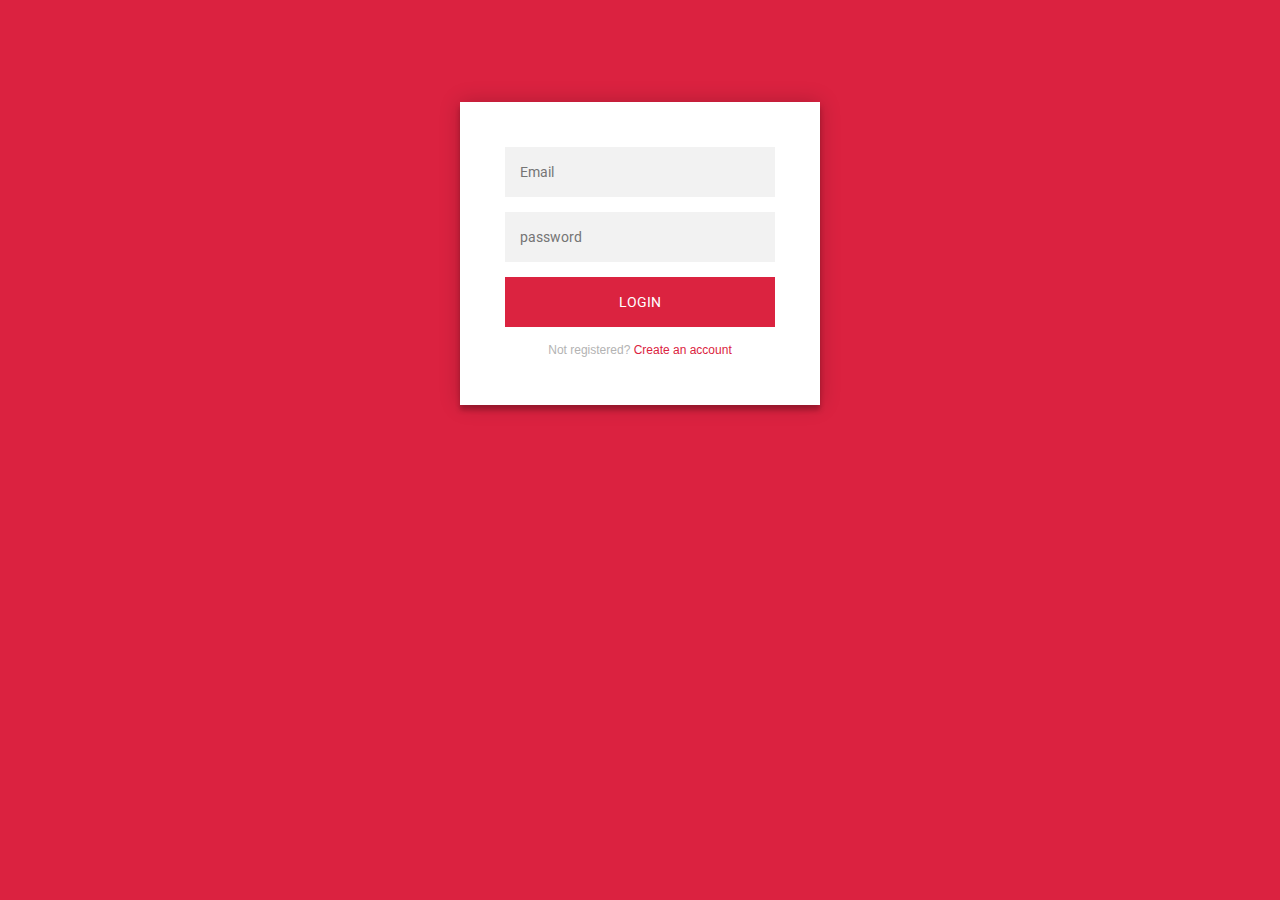
<file: user.html>
<!DOCTYPE html>
<html>
<head>
    <title>Login</title>
    <meta charset="utf-8" />
    <meta name="viewport" content="width=device-width, initial-scale=1" />

  <meta http-equiv="X-UA-Compatible" content="IE=edge">
  <meta name="theme-color" content="#db2340">

<link href='https://fonts.googleapis.com/css?family=Open+Sans:400,300,300italic,400italic,600' rel='stylesheet' type='text/css'>
<!-- css file -->
<link rel="stylesheet" type="text/css" href="css/user.css">
<!-- Latest compiled and minified CSS -->
<link rel="stylesheet" href="https://maxcdn.bootstrapcdn.com/bootstrap/3.4.0/css/bootstrap.min.css">

<!-- jQuery library -->
<script src="https://ajax.googleapis.com/ajax/libs/jquery/3.4.1/jquery.min.js"></script>

<!-- Latest compiled JavaScript -->
<script src="https://maxcdn.bootstrapcdn.com/bootstrap/3.4.0/js/bootstrap.min.js"></script>
</head>
<body>
<div class="login-page">
  <div class="form">
    <form class="register-form">
      <input type="text" placeholder="name"/>
      <input type="number" placeholder="Phone no."/>
      <input type="text" placeholder="email address"/>
       
       <select class=" form-control" id="selectbtn">
                <option >Gender</option>
                  <option>Male</option>
                  <option>Female</option>
                  <option>Other</option>
        </select>  

      <input type="password" placeholder="password"/>
        <select class=" form-control" id="selectbtn">
            <option >Student</option>
                  <option>Student</option>
                  <option>Employee</option>
                  <option>Other</option>
        </select>       
        <br>
      <button>Sign up</button>
      <p class="message">Already registered? <a href="#">Sign In</a></p>
    </form>
    <form class="login-form">
      <input type="text" placeholder="Email"/>
      <input type="password" placeholder="password"/>
      <button>login</button>
      <p class="message">Not registered? <a href="#">Create an account</a></p>
    </form>
  </div>
</div>

<script type="text/javascript">
    $('.message a').click(function(){
   $('form').animate({height: "toggle", opacity: "toggle"}, "slow");
});
</script>
</body>
</html>
</file>
<file: css/user.css>
@import url(https://fonts.googleapis.com/css?family=Roboto:300);

.login-page {
  width: 360px;
  padding: 8% 0 0;
  margin: auto;
}
.form {
  position: relative;
  z-index: 1;
  background: #FFFFFF;
  max-width: 360px;
  margin: 0 auto 100px;
  padding: 45px;
  text-align: center;
  box-shadow: 0 0 20px 0 rgba(0, 0, 0, 0.2), 0 5px 5px 0 rgba(0, 0, 0, 0.24);
}
.form input {
  font-family: "Roboto", sans-serif;
  outline: 0;
  background: #f2f2f2;
  width: 100%;
  border: 0;
  margin: 0 0 15px;
  padding: 15px;
  box-sizing: border-box;
  font-size: 14px;
}
.form button {
  font-family: "Roboto", sans-serif;
  text-transform: uppercase;
  outline: 0;
  background: #db2340;
  width: 100%;
  border: 0;
  padding: 15px;
  color: #FFFFFF;
  font-size: 14px;
  -webkit-transition: all 0.3 ease;
  transition: all 0.3 ease;
  cursor: pointer;
}
.form button:hover,.form button:active,.form button:focus {
  background: #db2340;
}
.form .message {
  margin: 15px 0 0;
  color: #b3b3b3;
  font-size: 12px;
}
.form .message a {
  color: #db2340;
  text-decoration: none;
}
.form .register-form {
  display: none;
}
.container {
  position: relative;
  z-index: 1;
  max-width: 300px;
  margin: 0 auto;
}
.container:before, .container:after {
  content: "";
  display: block;
  clear: both;
}
.container .info {
  margin: 50px auto;
  text-align: center;
}
.container .info h1 {
  margin: 0 0 15px;
  padding: 0;
  font-size: 36px;
  font-weight: 300;
  color: #1a1a1a;
}
.container .info span {
  color: #4d4d4d;
  font-size: 12px;
}
.container .info span a {
  color: #000000;
  text-decoration: none;
}
.container .info span .fa {
  color: #EF3B3A;
}
body {
  background: #db2340; /* fallback for old browsers */
  background: -webkit-linear-gradient(right, #db2340, #db2240);
  background: -moz-linear-gradient(right, #db2240, #db2240);
  background: -o-linear-gradient(right, #db2240, #db2240);
  background: linear-gradient(to left, #db2240, #db2240);
  font-family: "Roboto", sans-serif;
  -webkit-font-smoothing: antialiased;
  -moz-osx-font-smoothing: grayscale;      
}
#selectbtn{
	background: #f2f2f2;
    width: 100%;
    border: 0;
    margin: 0 0 15px;
    box-sizing: border-box;
    font-size: 14px;
}
</file>
